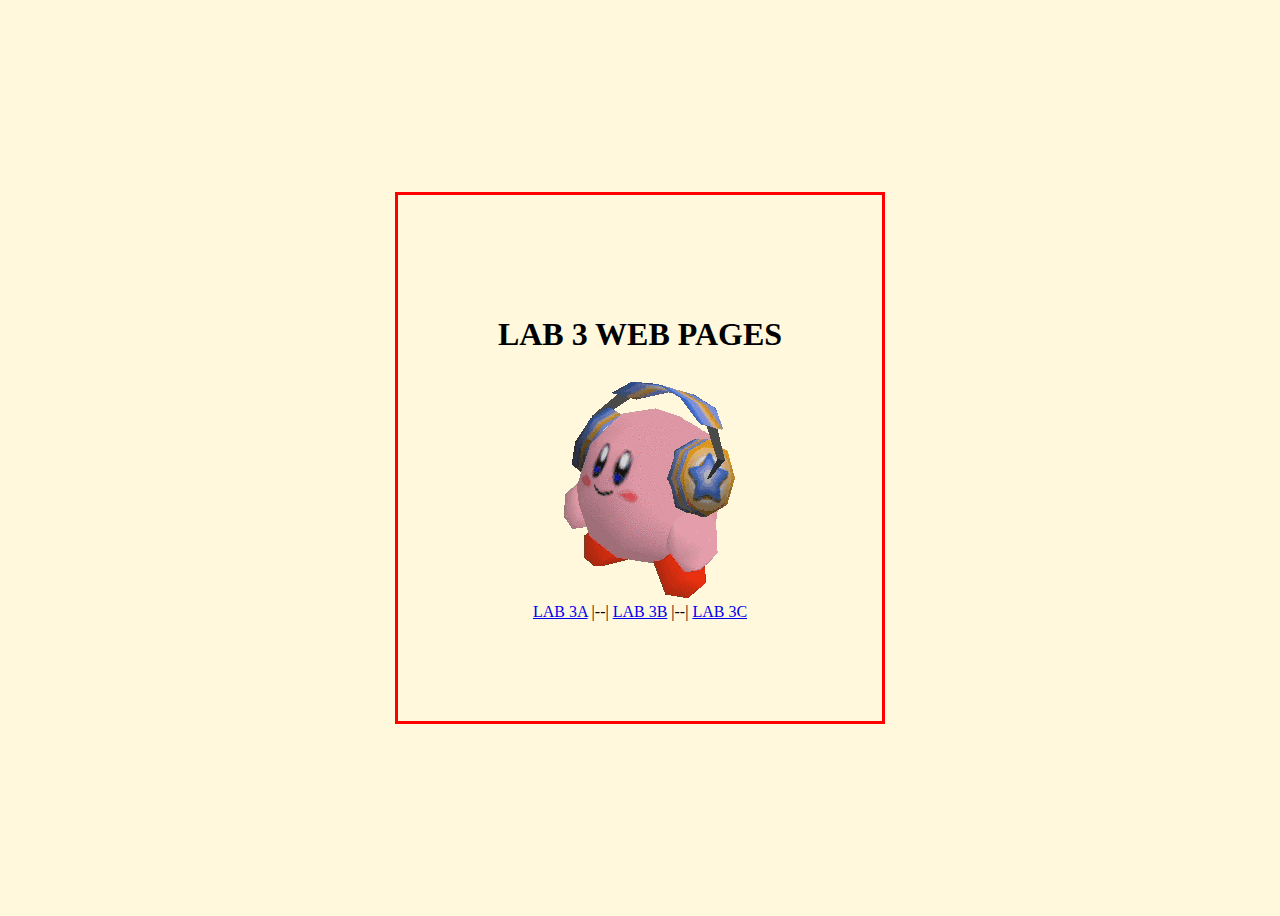
<file: lab03/index.html>
<!DOCTYPE html>
<html>
    <head>
        <Title>Lab 3 Index</Title>
    </head>
    <body style="background-color: cornsilk;">
        <div
            style="display: flex; justify-content: center;align-items: center;height: 100vh;"
        >
        <div style="padding: 100px; outline: 3px solid red;">
            <h1>LAB 3 WEB PAGES</h1>
            <center>
                <img src="assets/kirby-headphones.gif">
            </center>
            <center>
                <a href="partA/">LAB 3A</a> |--|
                <a href="partB/">LAB 3B</a> |--|
                <a href="partC/">LAB 3C</a>
            </center>
        </div>
    </body>
</html>
</file>
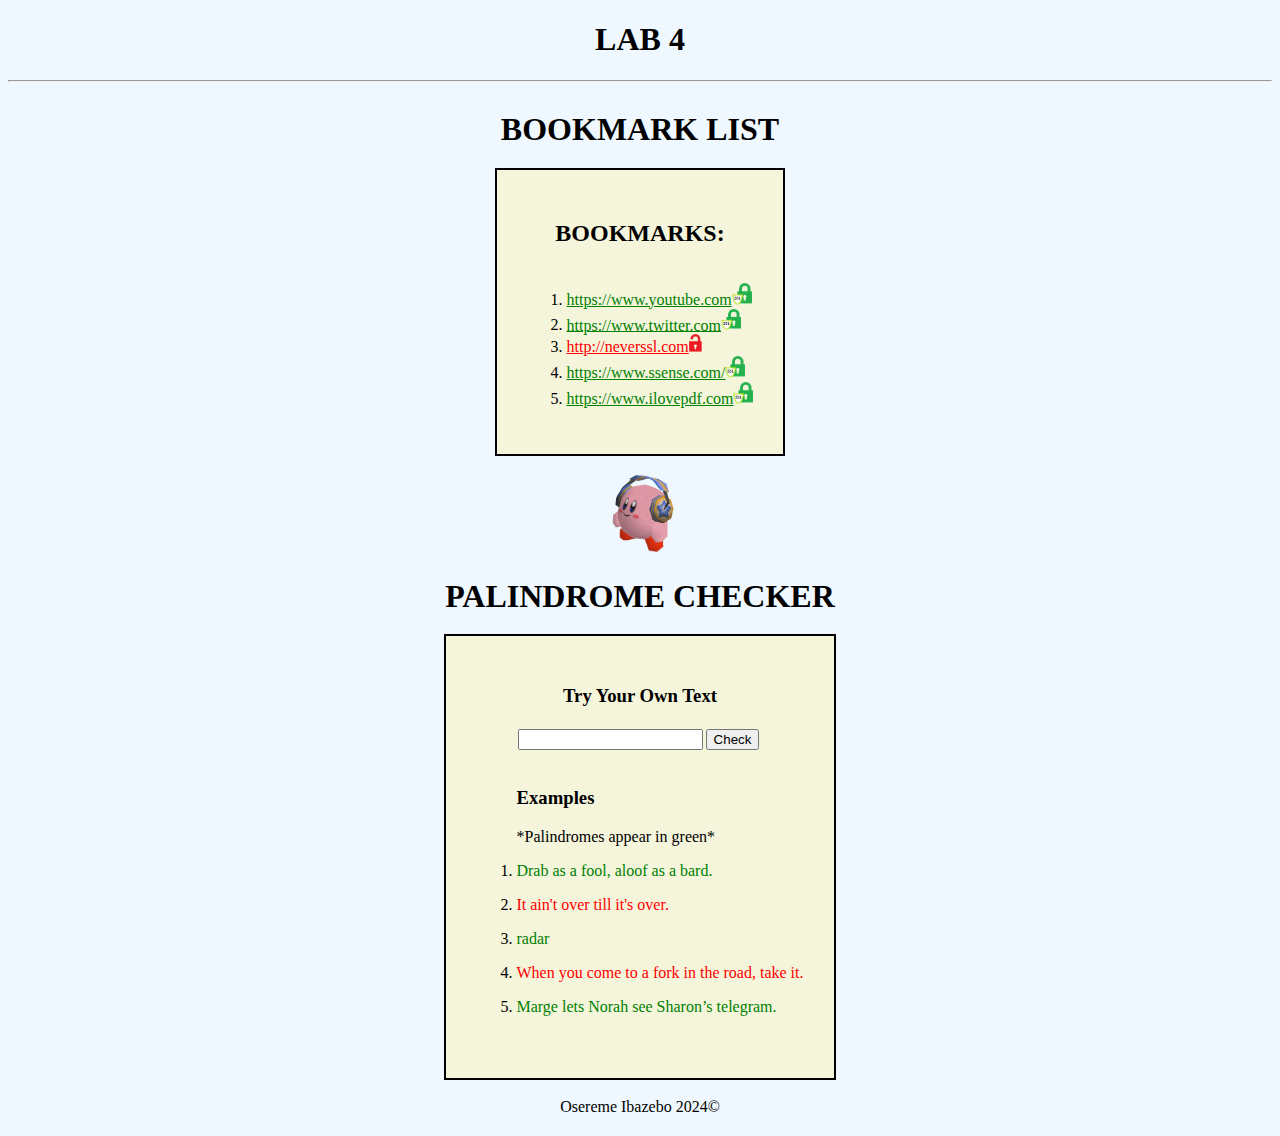
<file: lab04/index.html>
<!DOCTYPE html>
<html>
    <head>
        <title>Lab 4 Problems</title>
        <script src="./script.js"></script>
        <link rel = "stylesheet" href="./styles.css">
    </head>
    <body onload="runScript()">
        <center>
            <h1>
                LAB 4
            </h1>
        </center>
        <hr>
        <section>
            <h1>
                <center>
                    BOOKMARK LIST
                </center>
            </h1>
            <div style="background-color: beige;outline: 2px solid black; padding: 30px; width: auto;">
                <h2>
                    BOOKMARKS:
                </h2>
                <ol id="bookmarkList">
                </ol>
            </div>
        </section>
        <br>
       <center>
            <img src="./images/kirby-headphones.gif" style="height: 80px;">
       </center> 
        <section>
            <h1>
                <center>
                    PALINDROME CHECKER
                </center>
            </h1>
            <div style="background-color: beige; outline: 2px solid black; padding: 30px; width: auto;">
                <h3>Try Your Own Text</h3>

                <div style="flex-direction: row;">
                    <input type="text" id = "inputField">
                    <button onclick="checkValue()">Check</button>
                </div>

                <ol id="palindromeList">
                    <h3>Examples</h3>
                    <p>*Palindromes appear in green*</p>
                </ol>
            </div>
        </section>
        <footer>
            <center>
                Osereme Ibazebo 2024©
            </center>
        </footer>
    </body>
</html>
</file>
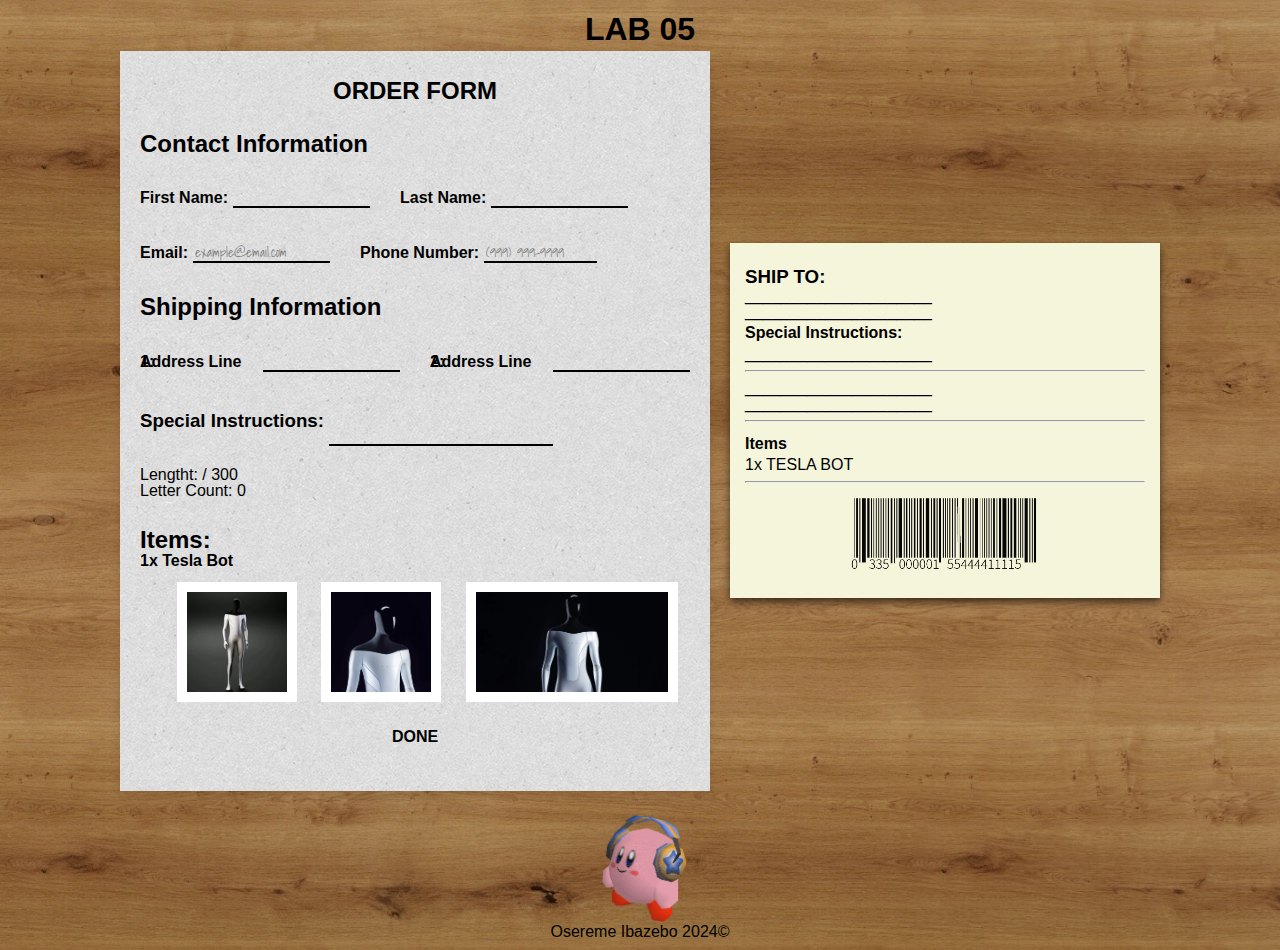
<file: lab05/index.html>
<!DOCTYPE html>
<html>
    <head>
        <title>Lab 05</title>
        <script src="./script.js"></script>
        <script src="https://code.jquery.com/jquery-3.7.1.js" integrity="sha256-eKhayi8LEQwp4NKxN+CfCh+3qOVUtJn3QNZ0TciWLP4=" crossorigin="anonymous"></script>
        <script src="./jqScript.js"></script>
        <link rel="stylesheet" href="./styles.css">
        <link rel="preconnect" href="https://fonts.googleapis.com">
        <link rel="preconnect" href="https://fonts.gstatic.com" crossorigin>
        <link href="https://fonts.googleapis.com/css2?family=Shadows+Into+Light&display=swap" rel="stylesheet"> 
    </head>
    <body>
        <h1>LAB 05</h1>
        <div class ="cover"></div>
        <div id="twoCol">

            <section id = "mainInput">
                <center>
                    <h2>
                       ORDER FORM
                    </h2>
                </center>
                <form name="info">
                    <h2>
                        Contact Information
                    </h2>
                    <div class="formSection">
                        <h4>First Name:</h4>
                        <input type="text" name="firstName"  class="leftInput">
                        <h4>Last Name:</h4>
                        <input type="text" name="lastName">
                    </div>
                    <div class="formSection">
                        <h4>Email:</h4>
                        <input type="text" name="email" placeholder="example@email.com"  class="leftInput"> 
                        <h4>Phone Number:</h4>
                        <input type="tel" placeholder="(999) 999-9999" size="16" maxlength="14" name="phoneNumber">
                    </div>
                    <h2>
                        Shipping Information
                    </h2>
                    <div class="formSection">
                        <h4>
                            Address Line 1:
                        </h4>
                        <input type="text" name="addr1" class="leftInput">
                        <h4>
                            Address Line 2:
                        </h4>
                        <input type = "text" name="addr2">
                    </div>
                    <div class="formSection">
                        <h3>
                            Special Instructions:
                        </h3>
                        <div style="width: 50%">
                            <textarea rows="2" name="specialInstructs" oninput="updateCounts()"></textarea>
                        </div>
                    </div>
                    <div class="formSection">
                        <div>
                            <p id="charCount">Lengtht: / 300</p>
                            <p id="letterCount">Letter Count: 0</p>
                        </div>
                    </div>
                    <div>
                        <h2>
                            Items:
                        </h2>
    
                        <h4>1x Tesla Bot</h2>
                        <div class="imagesPreview">
                            <div></div>
                            <img src="./images/teslarobot1.png" class="preview">
                            <img src="./images/teslabot2.jpg" class="preview">
                            <img src="./images/teslabot3.webp" class="preview">
                            <img src="./images/close_24dp_FFFFFF_FILL0_wght400_GRAD0_opsz24.svg" class="close">
                        </div>
                    </div>
                    <div>
                        <center><h4 onclick="validateForm()" id="done">DONE</h4></center>
                        <center><p id="errors"></p></center> 
                    </div>
                </form>
              
            </section>
            <section class="output">
                <h3>
                    SHIP TO:
                </h3>
                <div>
                    <p id="labelFullName">
                        _____________________
                    </p>
                    <p id="labelAddress">  _____________________ </p>
                    <h4>
                        Special Instructions:
                    </h4>
                    <p id="labelInstructions">  _____________________ </p>
                </div>
                <hr>
                <div>
                    <p id="labelEmail">
                        _____________________
                    </p>
                    <p id="labelPhone">
                        _____________________
                    </p>
                </div>
                <hr>
                <div>
                    <h4>Items</h3>
                    <p>1x TESLA BOT</p>
                </div>
                <hr>
                <center>
                    <img src="./images/—Pngtree—black and white icons of_7554658.png" style="width: 50%;">
                </center>
            </section>
        </div>
        <footer>
            <center>
                <img src="./images/kirby-headphones.gif" style="width: 100px; padding: 10px;">
                <br>
                Osereme Ibazebo 2024©
                <br>
            </center>
        </footer>
    </body>
</html>
</file>
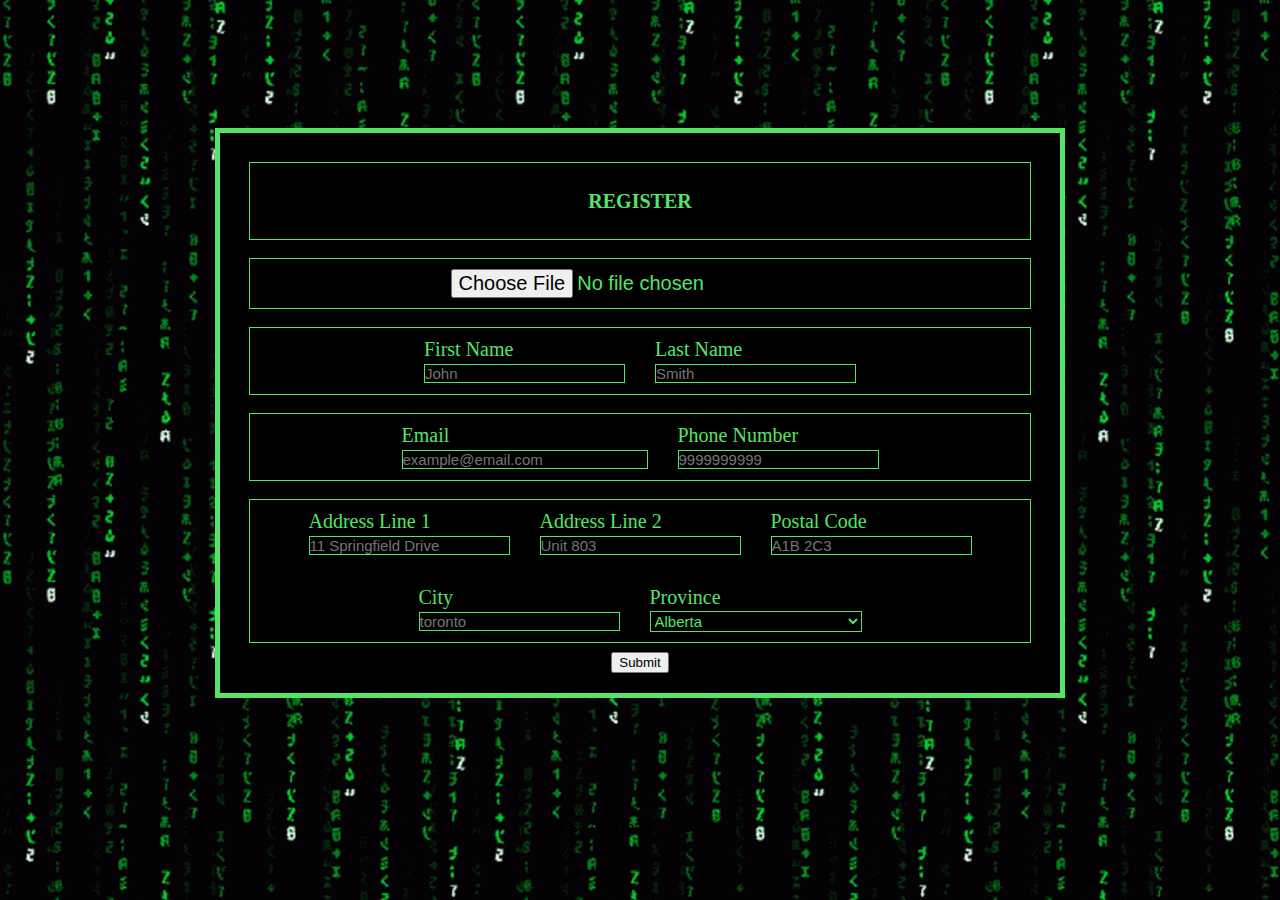
<file: lab07/index.html>
<!DOCTYPE html>
<html>
    <head>
        <title>
            Lab 07
        </title>
        <link rel="stylesheet" href="./styles.css">
    </head>
    <body>
        <div class ="cover"></div>
        <main>
            <form name="info" method="post" action = "https://www2.cs.torontomu.ca/~osibazeb/cgi-bin/lab07b.cgi" enctype="multipart/form-data">
                <section>
                    <h2>
                        REGISTER
                    </h2>
                </section>
                <section>
                    <input type="file" name="picture">
                </section>
                <section>
                    <div class="formField">
                        <p>First Name</p>
                        <input type="text" name="firstName"  class="leftInput" placeholder="John" size="20" >
                    </div>
                    <div class="formField">
                        <p>Last Name</p>
                        <input type="text" name="lastName" placeholder="Smith"  size="20">
                    </div>
                </section>
                <section>
                    <div class="formField">
                        <p>Email</p>
                        <input type="text" name="email" placeholder="example@email.com"  size="25">   
                    </div>
                    <div class="formField">
                        <p>Phone Number</p>
                        <input type="tel" placeholder="9999999999" size="20" maxlength="14" name="phoneNumber">
                    </div>
                </section>
                <section style="flex-direction: column;">
                    <div class="secGroup">
                        <div class="formField">
                            <p>Address Line 1</p>
                            <input type="text" name="addr1" class="leftInput" placeholder="11 Springfield Drive"> 
                        </div>
                        <div class="formField">
                            <p>Address Line 2 </p>
                            <input type = "text" name="addr2" placeholder="Unit 803">
                        </div>
                        <div class="formField">
                            <p>Postal Code</p>
                            <input type = "text" name="postalCode" placeholder="A1B 2C3" />
                        </div>
                    </div>
                    <div class="secGroup">
                        <div class="formField">
                            <p>City</p>
                            <input type = "text" name="city" placeholder="toronto"> 
                        </div>
                        <div class="formField">
                            <p>Province</p>
                            <select name="province">
                                <option value="Alberta">Alberta</option>
                                <option value="British Columbia">British Columbia</option>
                                <option value="Manitoba">Manitoba</option>
                                <option value="New Brunswick">New Brunswick</option>
                                <option value="Newfoundland and Labrador">Newfoundland and Labrador</option>
                                <option value="Nova Scotia">Nova Scotia</option>
                                <option value="Ontario">Ontario</option>
                                <option value="Prince Edward Island">Prince Edward Island</option>
                                <option value="Quebec">Quebec</option>
                                <option value="Saskatchewan">Saskatchewan</option>
                                <option value="Northwest Territories">Northwest Territories</option>
                                <option value="Nunavut">Nunavut</option>
                                <option value="Yukon">Yukon</option> 
                            </select> 
                        </div>
                    </div>
                </section>
                <div>
                    <input type="submit">
                </div>
            </form>
        </main>
        <footer>
            <center>
                Osereme Ibazebo 2024©
                <br>
            </center>
        </footer>
    </body>
</html>
</file>
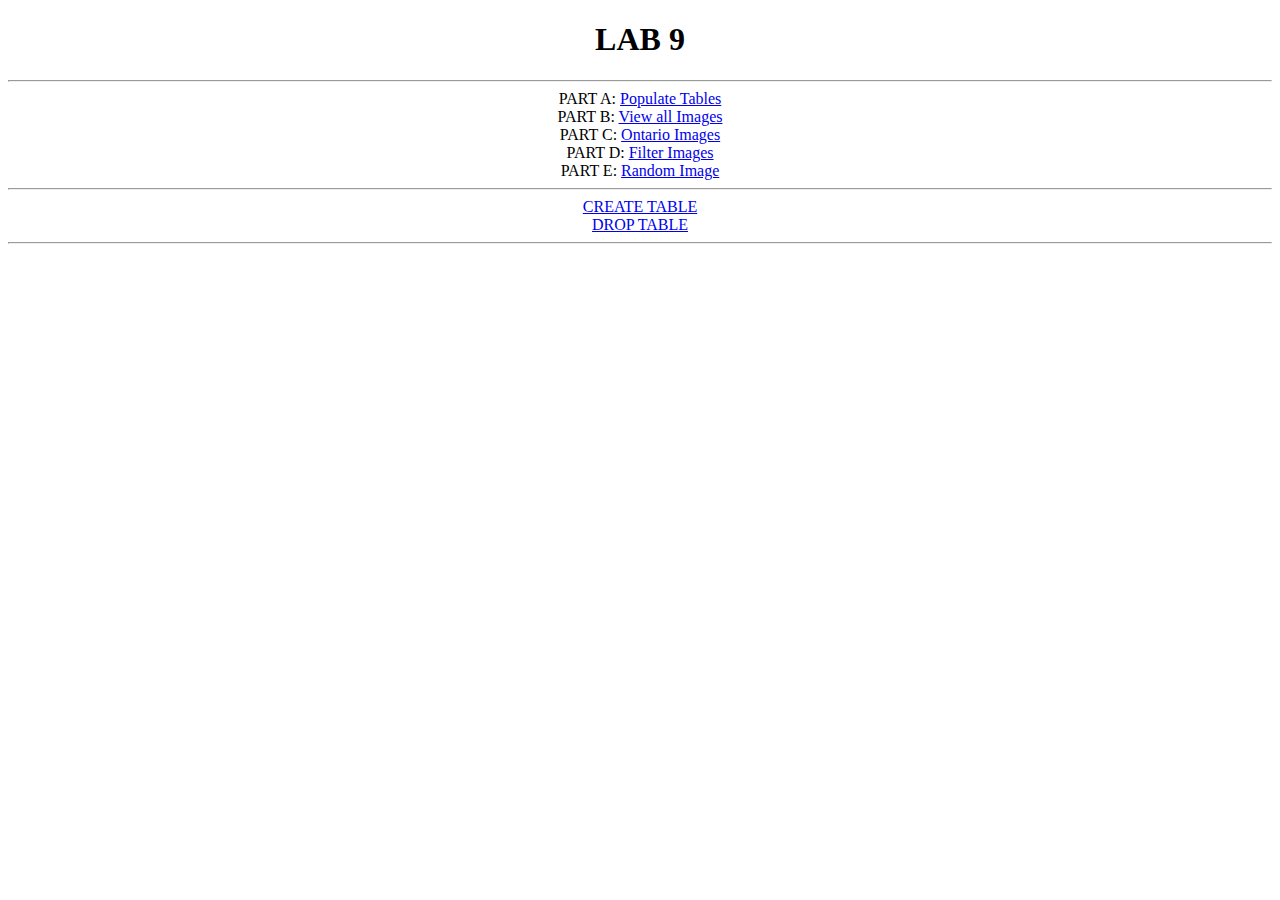
<file: lab09/index.html>
<!DOCTYPE html>
<html>
<head>
	<title> LAB 09 </title>
</head>
<body>

<center>
<h1> LAB 9</h1>
<hr>
PART A: <a href=https://webdev.cs.torontomu.ca/~osibazeb/cps530/lab09/lab09a.php> Populate Tables </a>
<br>
PART B: <a href=https://webdev.cs.torontomu.ca/~osibazeb/cps530/lab09/lab09b.php> View all Images </a>
<br>
PART C: <a href=https://webdev.cs.torontomu.ca/~osibazeb/cps530/lab09/lab09c.php> Ontario Images </a>
<br>
PART D: <a href=https://webdev.cs.torontomu.ca/~osibazeb/cps530/lab09/lab09d.php> Filter Images </a>
<br>
PART E: <a href=https://webdev.cs.torontomu.ca/~osibazeb/cps530/lab09/lab09e.php> Random Image </a>
<hr>
<a href=https://webdev.cs.torontomu.ca/~osibazeb/cps530/lab09/create_tables.php> CREATE TABLE </a>
<br>
<a href=https://webdev.cs.torontomu.ca/~osibazeb/cps530/lab09/delete_table.php> DROP TABLE </a>
<hr>
</center>

</body>

</html>
</file>
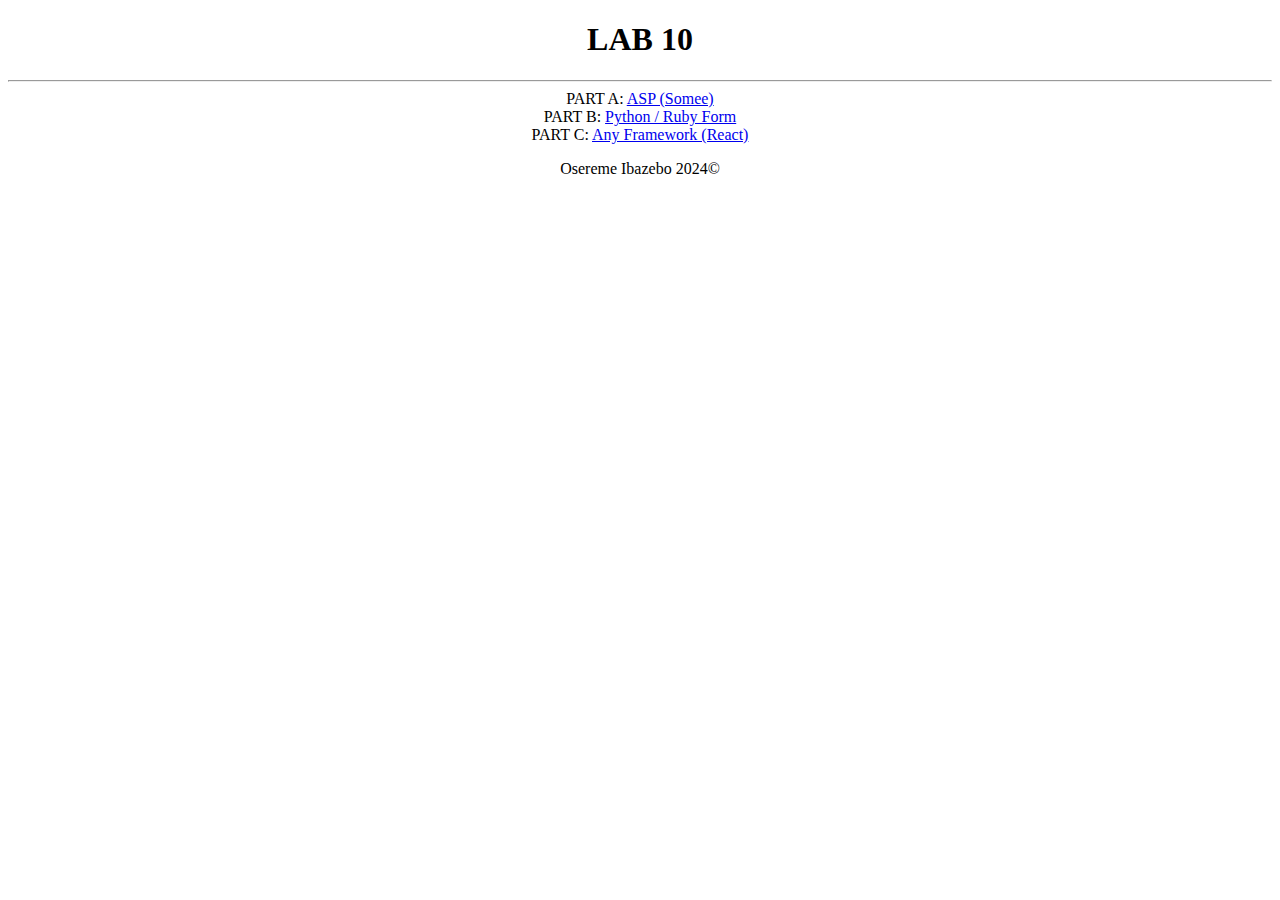
<file: lab10/index.html>
<!DOCTYPE html>
<html>
<head>
	<title> LAB 10 </title>
</head>
<body>

<center>
<h1> LAB 10</h1>
<hr>
PART A: <a href='http://ibazebocp530lab10.somee.com/?color=FF8880'> ASP (Somee) </a>
<br>
PART B: <a href='https://cs.torontomu.ca/~osibazeb/cps530/lab10/lab10b.html'> Python / Ruby Form </a>
<br>
PART C: <a href='https://xreme.github.io/CPS530Lab10React/'> Any Framework (React) </a>
</center>
<footer>
    <center>
        <p>Osereme Ibazebo 2024©</p>
    </center>
</footer>
</body>
</html>
</file>
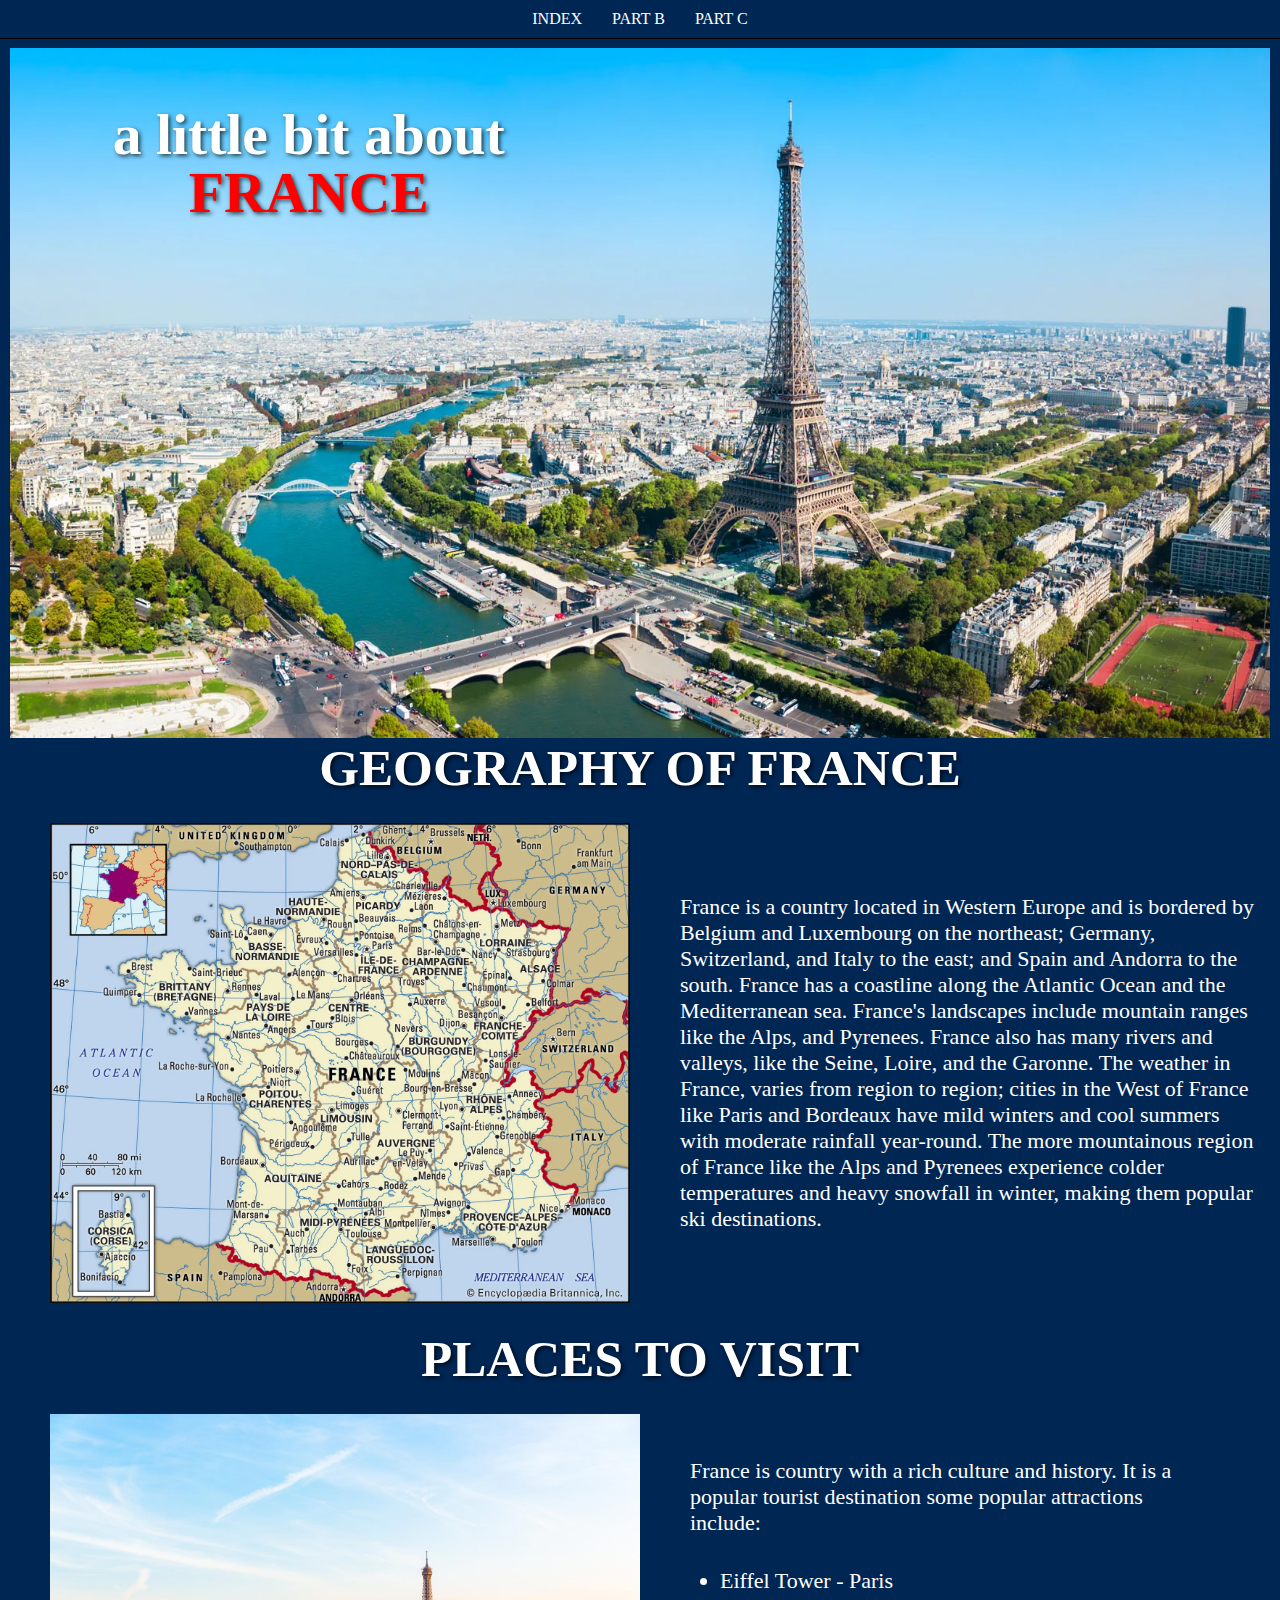
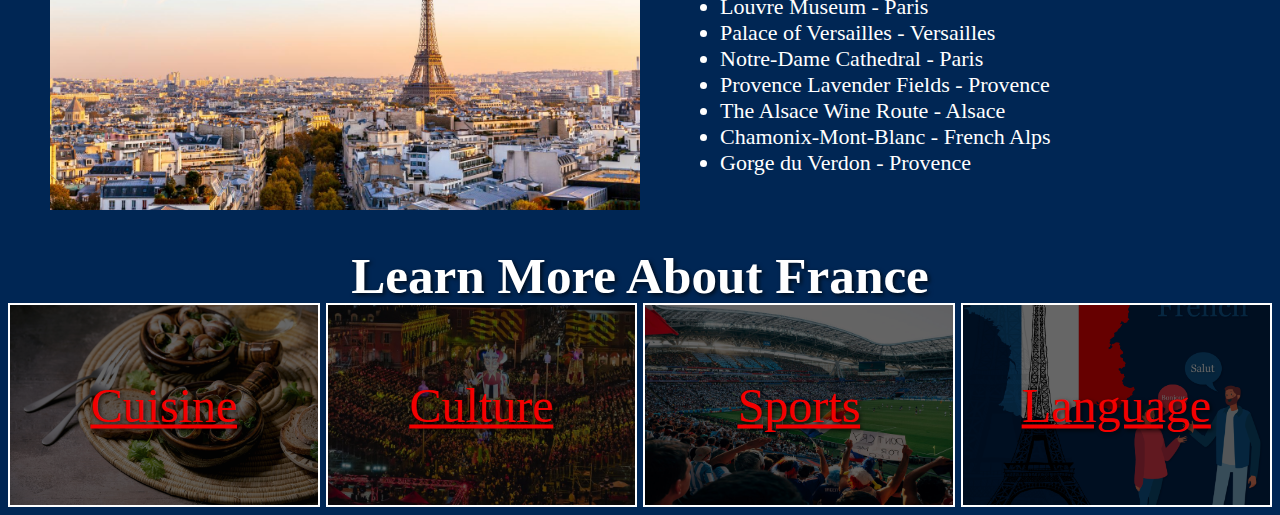
<file: lab03/partA/index.html>
<!DOCTYPE html>
<html>
    <head>
        <title>FRANCE(HTML)</title>
        <meta name="viewport" content="width=device-width, initial-scale=1.0">
        <link rel="stylesheet" href="styles.css">
    </head>
    <body>
        <main>
            <nav class="col-12">
                <a href="../index.html">INDEX</a>
                <a href="../partB/">PART B</a>
                <a href="../partC/">PART C</a>
            </nav>
            <section>
                <div class="col-12 mainImage">
                    <center>
                        <img src="../assets/eiffel-tower-paris-france-champ-de-mars-view.jpg">
                        <div class="overlay-text-large">
                            <h2>
                                a little bit about
                            </h2>
                            <h2 style="color: red;">
                                FRANCE
                            </h2>
                        </div>
                    </center>
                </div>
            </section>
            
            <section>
                <center>
                    <h1>GEOGRAPHY OF FRANCE</h1>
                </center>
                <div class="col-12 text-image-container">
                    <figure class="text-image-item">
                        <img src="../assets/France-map-boundaries-cities-locator.jpg.webp" class="text-image-item">
                    </figure>
                    <p class="text-image-item">
                        France is a country located in Western Europe and is bordered by Belgium and 
                        Luxembourg on the northeast; Germany, Switzerland, and Italy to the east; and Spain 
                        and Andorra to the south. France has a coastline along the Atlantic Ocean and the Mediterranean sea.
                        France's landscapes include mountain ranges like the Alps, and Pyrenees. France also has many rivers and valleys,
                        like the Seine, Loire, and the Garonne. The weather in France, varies from region to region; cities in the
                        West of France like Paris and Bordeaux have mild winters and cool summers with moderate rainfall year-round.
                        The more mountainous region of France like the Alps and Pyrenees experience colder temperatures and heavy snowfall in winter,
                        making them popular ski destinations.
                    </p>
                </div>
            </section>

            <section>
                <center>
                    <h1>PLACES TO VISIT</h1>
                </center>
                <div class="text-image-container col-12">
                    <figure class="text-image-item">
                        <img src="../assets/franceArialShot.jpg" class="text-image-item">
                    </figure>
                    <div class="text-image-item" style="width: 80%;">
                        <p>
                            France is country with a rich culture and history. 
                            It is a popular tourist destination some popular 
                            attractions include:
                        </p>
                        <ul>
                            <li>Eiffel Tower - Paris</li>
                            <li>Louvre Museum - Paris</li>
                            <li>Palace of Versailles - Versailles</li>
                            <li>Notre-Dame Cathedral - Paris</li>
                            <li>Provence Lavender Fields - Provence</li>
                            <li>The Alsace Wine Route - Alsace</li>
                            <li>Chamonix-Mont-Blanc - French Alps</li>
                            <li>Gorge du Verdon - Provence</li>
                        </ul>
                    </div>
                </div>
            </section>

            <div class="col-12">
                <center>
                    <h1>
                        Learn More About France
                    </h1>
                    <div class="image-grid">
                        <div class="grid-image-container">
                            <div class="overlay-shadow"></div>
                            <img src="../assets/france cuisine.jpg" class="grid-image-image">
                            <a class="overlay-text" href="https://en.wikipedia.org/wiki/French_cuisine">Cuisine</a>
                        </div>
                        <div class="grid-image-container">
                            <div class="overlay-shadow"></div>
                            <img src="../assets/landing-carnaval-guillaume-eymard-1920x1080-1-1920x960-1-1024x512.jpeg" class="grid-image-image">
                            <a class="overlay-text" href="https://en.wikipedia.org/wiki/Culture_of_France">Culture</a>
                        </div>
                        <div class="grid-image-container">
                            <div class="overlay-shadow"></div>
                            <img src="../assets/france sports.jpg" class="grid-image-image">
                            <a class="overlay-text" href="https://en.wikipedia.org/wiki/Sport_in_France">Sports</a>
                        </div>
                        <div class="grid-image-container">
                            <div class="overlay-shadow"></div>
                            <img src="../assets/france language.png" class="grid-image-image">
                            <a class="overlay-text" href= "https://en.wikipedia.org/wiki/French_language">Language</a>
                        </div>
                    </div>
                </center>
            </div>
        </main>
    </body>
</html>
</file>
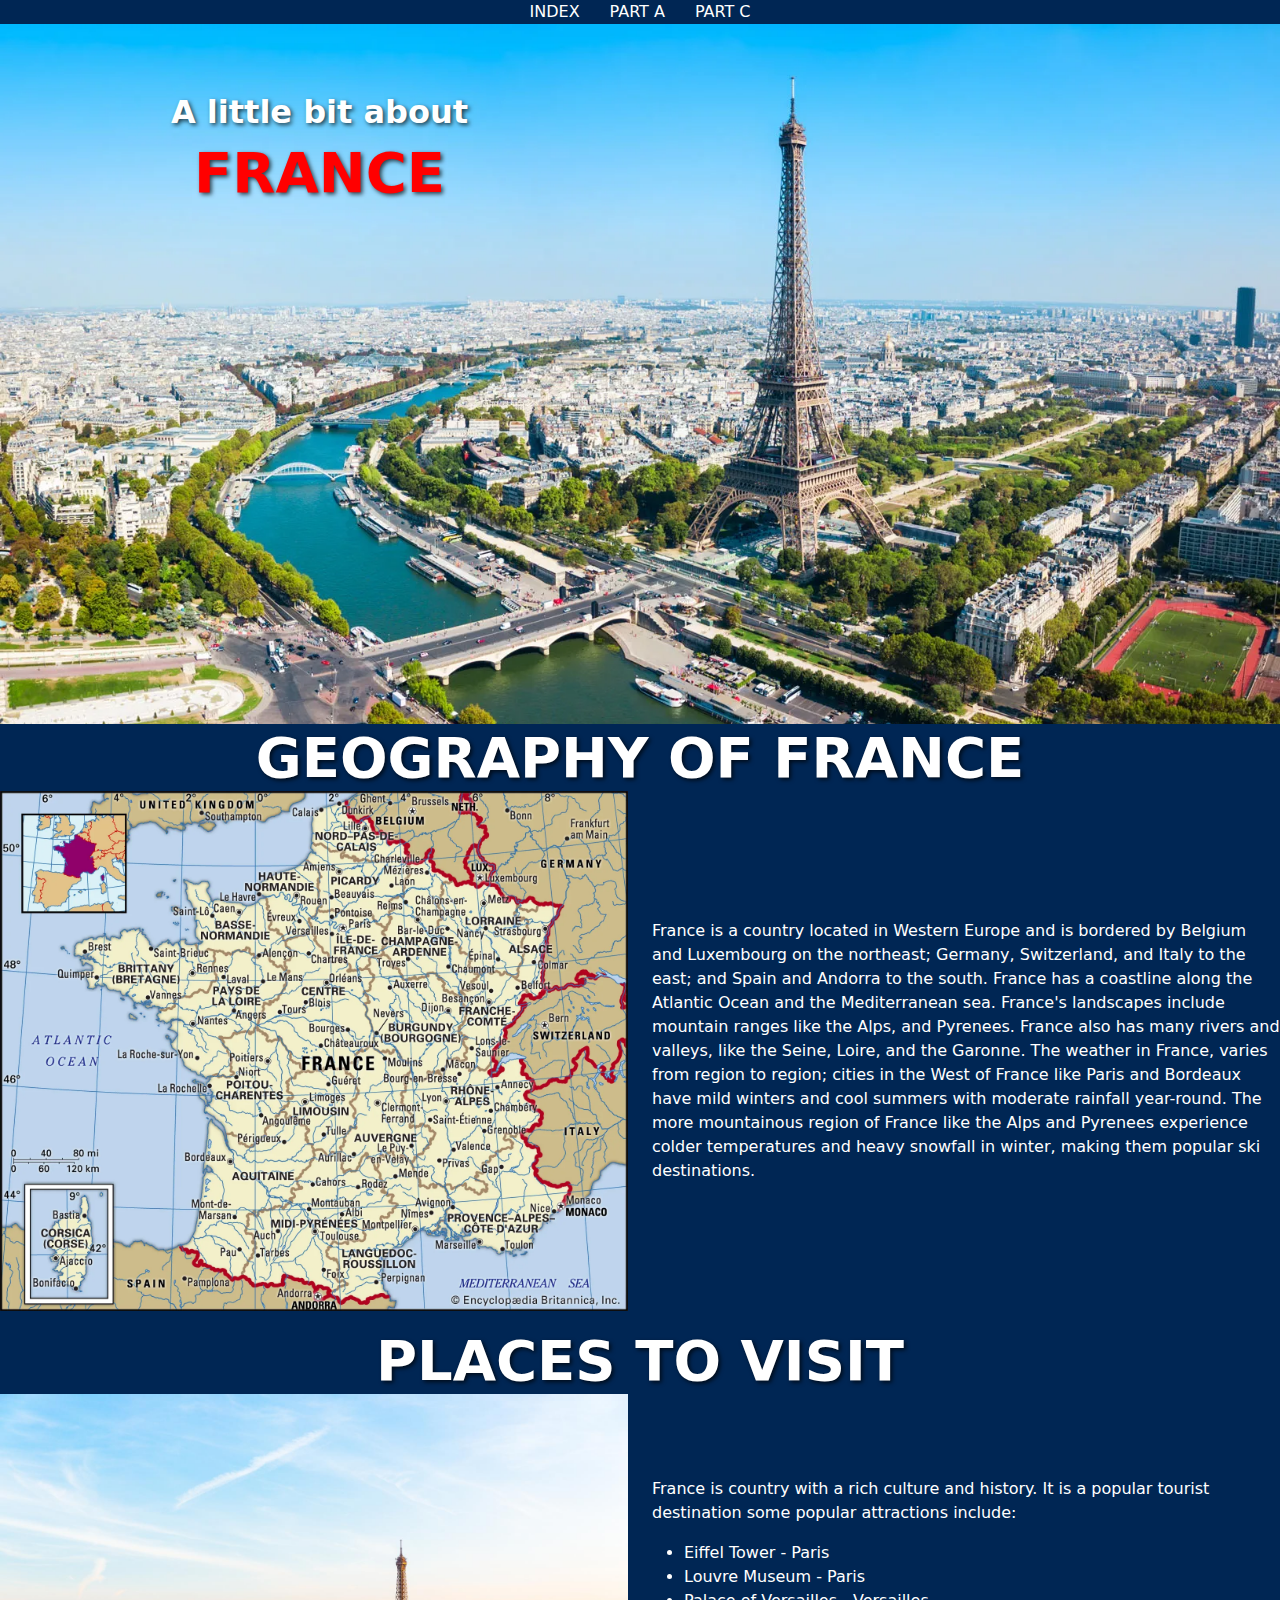
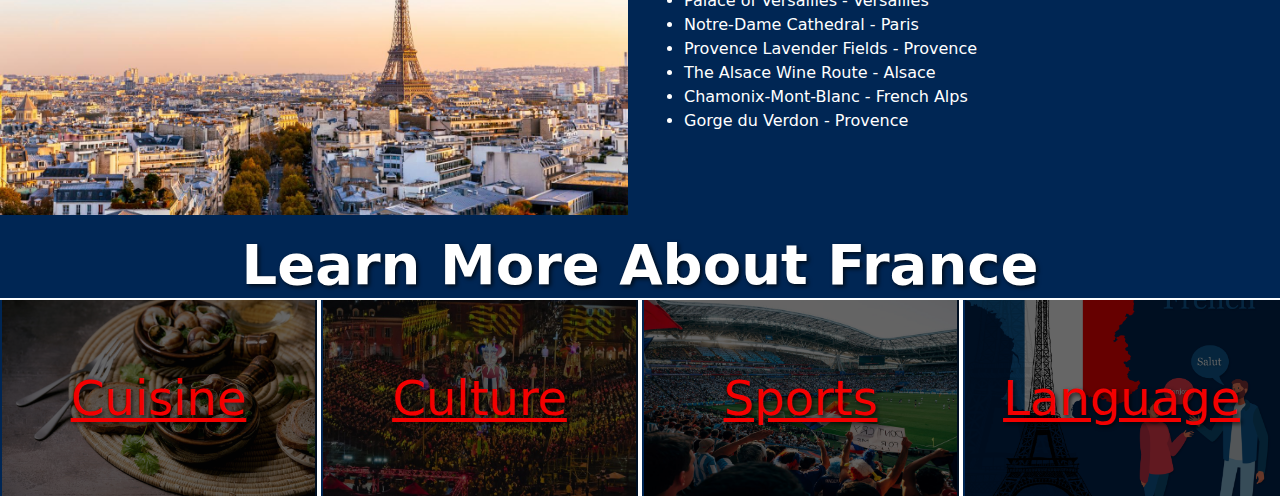
<file: lab03/partB/index.html>
<!DOCTYPE html>
<html>
    <head>
        <title>FRANCE(BOOTSTRAP)</title>
        <link rel="stylesheet" href="https://cdn.jsdelivr.net/npm/bootstrap@5.3.3/dist/css/bootstrap.min.css" integrity="sha384-QWTKZyjpPEjISv5WaRU9OFeRpok6YctnYmDr5pNlyT2bRjXh0JMhjY6hW+ALEwIH" crossorigin="anonymous">
        <link rel="stylesheet" href="styles.css">
    </head>
    <body>
        <main>
            <nav class="">
                <a href="../index.html">INDEX</a>
                <a href="../partA/">PART A</a>
                <a href="../partC/">PART C</a>
            </nav>
            <section>
                <div class="mainImage">
                    <center>
                        <img src="../assets/eiffel-tower-paris-france-champ-de-mars-view.jpg">
                        
                        <div class="overlay-text-large">
                            <h2 class="display-10 display-md-3 display-lg-3 fw-bold">
                                A little bit about
                            </h2>
                            <h1 class="display-4 display-md-3 display-lg-3 fw-bold" style="color: red;">
                                FRANCE
                            </h1>
                        </div>
                    </center>
                </div>
            </section>
            <section>
                <center>
                    <h1 class="display-4 display-md-3 display-lg-2 fw-bold">
                        GEOGRAPHY OF FRANCE
                    </h1>
                </center>
                <div class="row align-items-center">
                    <figure class="col-md-6 ">
                        <img src="../assets/France-map-boundaries-cities-locator.jpg.webp">
                    </figure>
                    <div class="col-md-6">
                        <p class="fs-md-3">
                            France is a country located in Western Europe and is bordered by Belgium and 
                            Luxembourg on the northeast; Germany, Switzerland, and Italy to the east; and Spain 
                            and Andorra to the south. France has a coastline along the Atlantic Ocean and the Mediterranean sea.
                            France's landscapes include mountain ranges like the Alps, and Pyrenees. France also has many rivers and valleys,
                            like the Seine, Loire, and the Garonne. The weather in France, varies from region to region; cities in the
                            West of France like Paris and Bordeaux have mild winters and cool summers with moderate rainfall year-round.
                            The more mountainous region of France like the Alps and Pyrenees experience colder temperatures and heavy snowfall in winter,
                            making them popular ski destinations.
                        </p>
                    </div>
                </div>
            </section>
            <section>
                <center>
                    <h1 class="display-4 display-md-3 display-lg-2 fw-bold">
                        PLACES TO VISIT
                    </h1>
                </center>
                <div class="row align-items-center">
                    <figure class="col-md-6">
                        <img src="../assets/franceArialShot.jpg">
                    </figure>
                    <div class="col-md-6">
                        <p>
                            France is country with a rich culture and history. 
                            It is a popular tourist destination some popular 
                            attractions include:
                        </p>
                        <ul>
                            <li>Eiffel Tower - Paris</li>
                            <li>Louvre Museum - Paris</li>
                            <li>Palace of Versailles - Versailles</li>
                            <li>Notre-Dame Cathedral - Paris</li>
                            <li>Provence Lavender Fields - Provence</li>
                            <li>The Alsace Wine Route - Alsace</li>
                            <li>Chamonix-Mont-Blanc - French Alps</li>
                            <li>Gorge du Verdon - Provence</li>
                        </ul>
                    </div>
                </div>
            </section>
            <div class="">
                <center>
                    <div class="row align-items-center justify-content-center g-1">
                        <h1 class="col-12 display-4 display-md-3 display-lg-2 fw-bold">
                            Learn More About France
                        </h1>
                        <div class=" col-md-6 col-lg-3 grid-image-container">
                            <div class="overlay-shadow"></div>
                            <img src="../assets/france cuisine.jpg" class="grid-image-image">
                            <a class="overlay-text" href="https://en.wikipedia.org/wiki/French_cuisine">Cuisine</a>
                        </div>
                        <div class="grid-image-container col-md-6  col-lg-3">
                            <div class="overlay-shadow"></div>
                            <img src="../assets/landing-carnaval-guillaume-eymard-1920x1080-1-1920x960-1-1024x512.jpeg" class="grid-image-image">
                            <a class="overlay-text" href="https://en.wikipedia.org/wiki/Culture_of_France">Culture</a>
                        </div>
                        <div class="grid-image-container col-md-6 col-lg-3">
                            <div class="overlay-shadow"></div>
                            <img src="../assets/france sports.jpg" class="grid-image-image">
                            <a class="overlay-text" href="https://en.wikipedia.org/wiki/Sport_in_France">Sports</a>
                        </div>
                        <div class="grid-image-container col-md-6 col-lg-3">
                            <div class="overlay-shadow"></div>
                            <img src="../assets/france language.png" class="grid-image-image">
                            <a class="overlay-text" href= "https://en.wikipedia.org/wiki/French_language">Language</a>
                        </div>
                    </div>
                </center>
            </div>

        </main>
    </body>
</html>
</file>
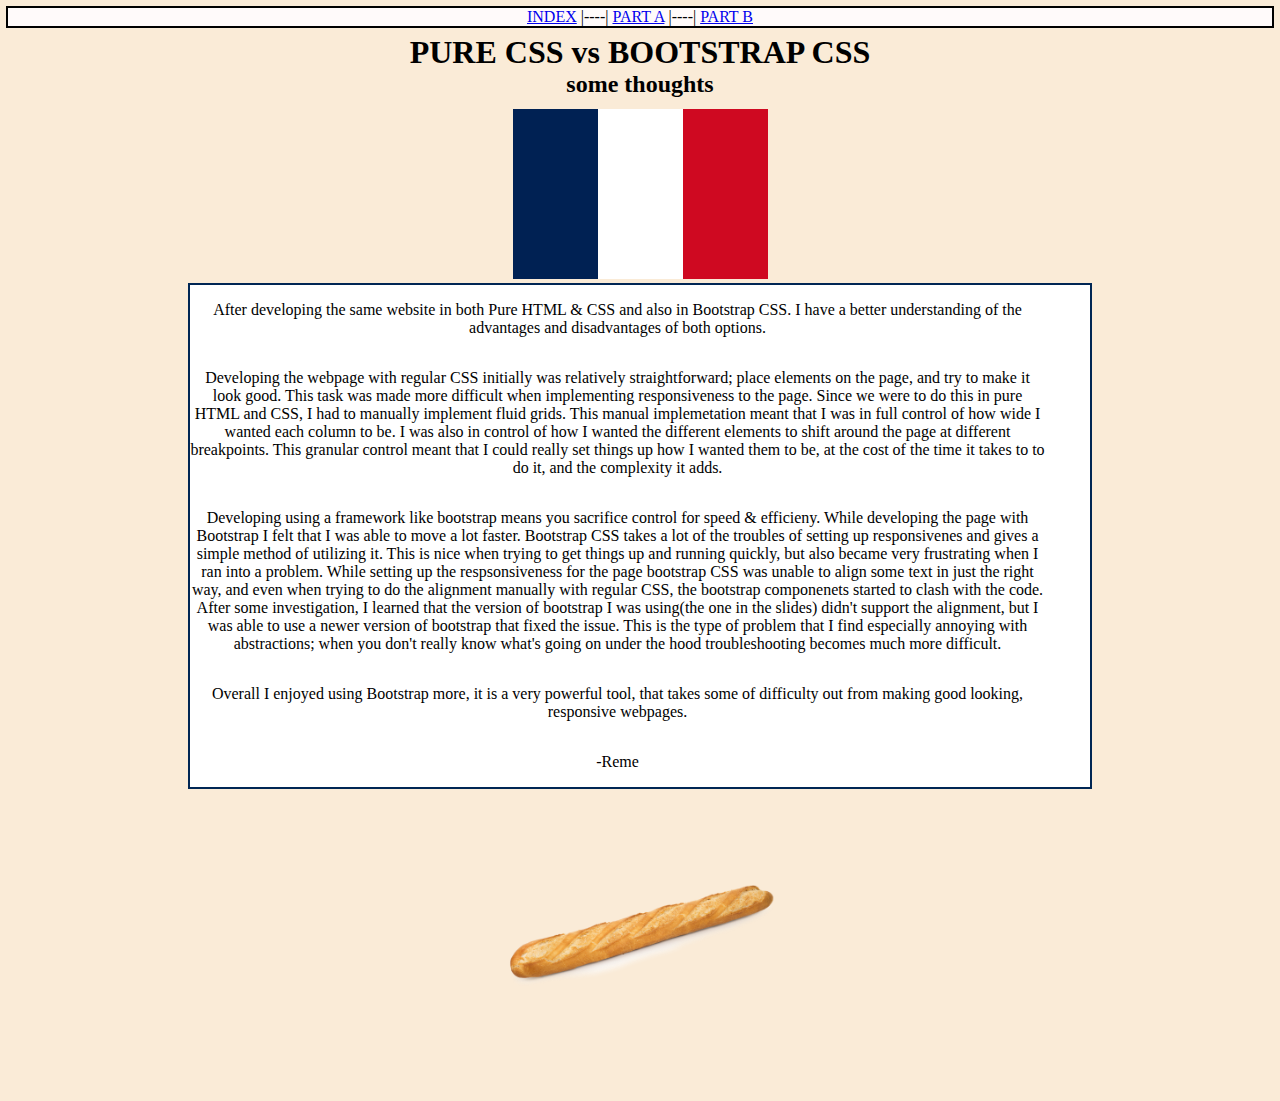
<file: lab03/partC/index.html>
<!DOCTYPE html>
<html>
    <head>
        <title>
            LAB 3C - REPORT
        </title>
    </head>
    <body style="background-color: antiquewhite;">
        <center>
            <nav style="outline: solid 2px black; background-color: snow;">
                <a href="../index.html">INDEX</a>  |----|
                <a href="../partA/">PART A</a> |----|
                <a href="../partB/">PART B</a>
            </nav>
        </center>
        <div style="line-height: 10px;">
            <center>
                <h1>
                    PURE CSS vs BOOTSTRAP CSS
                </h1>
                <h2>
                    some thoughts
                </h2>
            </center>
        </div>
        <div>
            <center>
                <img src = "../assets/Flag_of_France.svg.png">
            </center>
        </div>
        
        <center>
            <div
                style="display: flex; justify-content: center; flex-direction: column; width: 80%;  border: solid 2px rgb(0, 38, 84);background-color: white; max-width: 900px;"
            >
                <p style="width: 95%;">
                    After developing the same website in both Pure HTML & CSS and also in Bootstrap CSS. I have a 
                    better understanding of the advantages and disadvantages of both options. 
                </p>
                <p style="width: 95%;">
                    Developing the webpage with regular CSS initially was relatively straightforward; place elements on the
                    page, and try to make it look good. This task was made more difficult when implementing responsiveness
                    to the page. Since we were to do this in pure HTML and CSS, I had to manually implement fluid grids.
                    This manual implemetation meant that I was in full control of how wide I wanted each column
                    to be. I was also in control of how I wanted the different elements to shift around the page at different 
                    breakpoints. This granular control meant that I could really set things up how I wanted them to be,
                    at the cost of the time it takes to to do it, and the complexity it adds. 
                </p>
                <p style="width: 95%;">
                    Developing using a framework like bootstrap means you sacrifice control for speed & efficieny. While developing the 
                    page with Bootstrap I felt that I was able to move a lot faster. Bootstrap CSS
                    takes a lot of the troubles of setting up responsivenes and gives a simple method of utilizing it. This is nice when 
                    trying to get things up and running quickly, but also became very frustrating when I ran into a problem.
                    While setting up the respsonsiveness for the page bootstrap CSS was unable to align some text in
                    just the right way, and even when trying to do the alignment manually with regular CSS, the bootstrap componenets
                    started to clash with the code. After some investigation, I learned that the version of bootstrap I was using(the one in the slides) 
                    didn't support the alignment, but I was able to use a newer version of bootstrap that fixed the issue. This is the type of problem
                    that I find especially annoying with abstractions; when you don't really know what's going on under the hood
                    troubleshooting becomes much more difficult.
                </p>
                <p style="width: 95%;">
                    Overall I enjoyed using Bootstrap more, it is a very powerful tool, that takes some of difficulty out from 
                    making good looking, responsive webpages.
                </p>
                <p style="width: 95%;">
                   -Reme
                </p>
            </div>
        </center>

        <div>
            <center>
                <img src = "../assets/13954_1baguetteclsica250g37uds250g.png" style="width: 300px;">
            </center>
        </div> 
    </body>
</html>
</file>
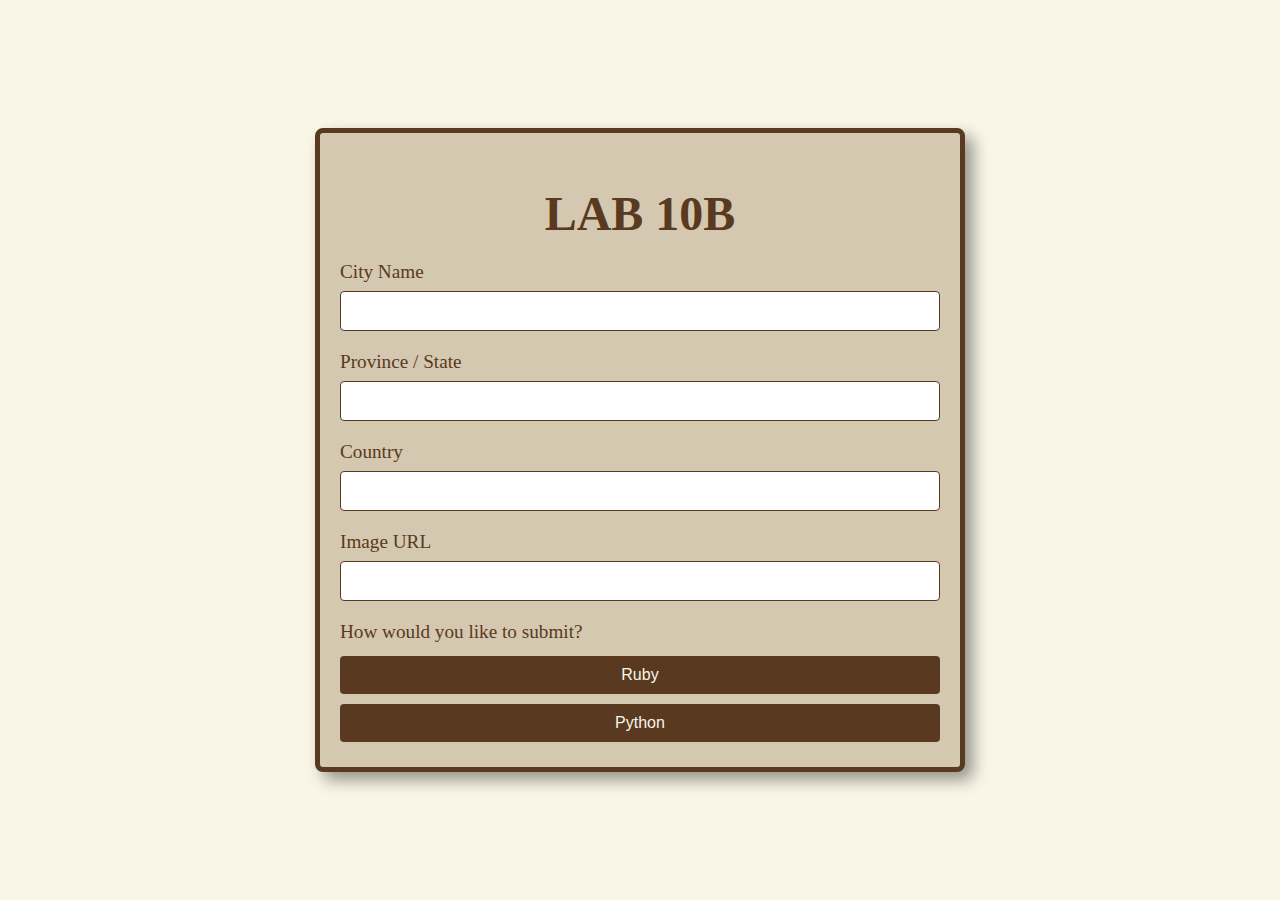
<file: lab10/lab10b.html>
<!DOCTYPE html>
<html>
    <head>
        <title>Lab 10b</title>
        <script>
            function submitForm(type) {
                const form = document.getElementById('locationForm');
                const city = form.elements['city'].value;
                const country = form.elements['country'].value;
                const imageUrl = form.elements['image_url'].value;
                const errorMsg = document.getElementById('errorTxt');
        
                if (!city || !country || !imageUrl) {
                    errorMsg.textContent = 'Please fill out City, Country and Image ';
                    errorMsg.style.color = 'darkred';
                    return false;
                }
        
                errorMsg.textContent = '';
                form.action = type;
                form.submit();
            }
        </script>
        <style>
            body {
                margin: 0;
                padding: 0;
                font-family: 'Georgia', serif;
                background-color: #f9f5e7;
                color: #5a3921; 
                min-height: 100vh;
                display: flex;
                justify-content: center;
                align-items: center;
            }

            div {
                background-color: #d4c8b0;
                border: 5px solid #5a3921;
                padding: 20px;
                width: 90%;
                max-width: 600px;
                box-shadow: 8px 8px 16px rgba(0, 0, 0, 0.4);
                border-radius: 8px; 
            }

            h1 {
                text-align: center;
                font-size: 3rem;
                font-weight: bold;
                margin-bottom: 20px;
            }

            form {
                display: flex;
                flex-direction: column;
            }

            label {
                margin-bottom: 8px;
                font-size: 1.2rem;
            }

            input[type="text"] {
                margin-bottom: 20px;
                padding: 10px;
                font-size: 1rem;
                border: 1px solid #5a3921;
                border-radius: 4px;
                background-color: white;
                color: #5a3921;
            }

            input[type="button"] {
                background-color: #5a3921;
                color: #f9f5e7; 
                border: none;
                padding: 10px 20px;
                margin: 5px 0;
                font-size: 1rem;
                cursor: pointer;
                border-radius: 4px;
                transition: background-color 0.3s ease;
            }

            input[type="button"]:hover {
                background-color: #3c2918;
            }
        </style>
    </head>
    <body>
        <div>
            <h1>LAB 10B</h1>
            <p id="errorTxt"></p>
            <form id="locationForm" method="post">
                <label>City Name</label>
                <input type="text" name="city">
                
                <label>Province / State</label>
                <input type="text" name="province">
                
                <label>Country</label>
                <input type="text" name="country">
                
                <label>Image URL</label>
                <input type="text" name="image_url">
                
                <label>How would you like to submit?</label>
                <input type="button" value="Ruby" onclick="submitForm('https://www2.cs.torontomu.ca/~osibazeb/cgi-bin/lab10r.cgi')">
                <input type="button" value="Python" onclick="submitForm('https://www2.cs.torontomu.ca/~osibazeb/cgi-bin/lab10p.cgi')">
            </form>
        </div>
    </body>
</html>
</file>
<file: lab04/styles.css>
section{
    display: flex;
    flex-direction: column;
    align-items: center;
    justify-content: center;
}
body{
    background-color: aliceblue;
}
div{
    display: flex;
    flex-direction: column;
    align-items: center;

}
button{
    margin: 3px;
}
footer{
    margin: 20px;
}
.icon img{
    width: 10px;
}
</file>
<file: lab05/styles.css>
body{
    display: flex;
    flex-direction: column;
    align-items: center;
    line-height: 0;
    height: 100%;
    background-image: url("./images/oak-3275-mm-architextures.jpg");
    font-family: Arial, Helvetica, sans-serif;
}
input{
    font-family: 'Shadows Into Light'
}
textarea{
    resize: none;
    width: 80%;
    font-family: 'Shadows Into Light'
}

.formSection{
    outline: solid blue 2x;
    display: flex;
    align-items: center;
}
.formSection input{
    height: 4ch;   
    margin-left: 5px;
    background-color: transparent;
    border: none;
    border-bottom: 2px solid black;
}
.leftInput{
    margin-right: 30px;
}
.formSection textarea{
    background-color: transparent;
    margin-left: 5px;
    background-color: transparent;
    border: none;
    border-bottom: 2px solid black;
}
form{
    display: flex;
    flex-direction: column;
    justify-content: space-evenly;
    line-height: 0;
    outline: 2px sold red;
    height: 100%;
}
.preview{
    height: 100px;
    border: 10px solid white;
}

.close{
    visibility: hidden;
    position: absolute;
    top: 5%;
    right: 5%;
    z-index: 4;
    width: 10%;
}
.cover{
    background-color: black;
    opacity: 50%;
    width: 100%;
    height: 100%;
    position: fixed;
    margin: 0;
    top: 0;
    left: 0;
    z-index: 2;
    visibility: hidden;
}
#mainInput{
    display: flex;
    flex-direction: column;
    align-items: center;
    background-color: white;
    background-image: url("./images/textured-paper.png");
    padding: 20px;
    width: 550px;
    height: 700px;
    box-shadow: 0 4px 8px rgba(0, 0, 0, 0.1);
}
.imagesPreview{
    outline: solid red 2x;
    display: flex;
    flex-direction: row;
    justify-content: space-around;
}
#done:hover{
    color: green;
}
#errors{
    color: red;
}
footer{
    width: 100%;
    padding: 10px;
}
#twoCol{
    display: flex;
    gap: 20px;
    align-items: center;
}
.output{
    background-color: beige;
    height: 325px;
    width: 400px;
    padding: 15px;
    box-shadow: 0 4px 8px rgba(0, 0, 0, 0.6); 
}
</file>
<file: lab07/styles.css>
body{
    display: flex;
    height: 100%;
    background-color: rgb(0, 0, 0);
    flex-direction: column;
    align-items: center;
    background-image: url("./Matrix\ GIF.gif");
}
main{
    display: flex;
    justify-content: center;
    align-items: center;
    width: 1000px;
    height: 90vh;
    border: px solid red;
}
#mainInput{
    display: flex;
    align-items: center;
    justify-content: center;
}
h2{

}
form{
    display: flex;
    flex-direction: column;
    align-items: center;
    outline: 5px solid rgb(85, 228, 104);
    width: 80%;
    background-color: black;
    padding: 20px;
}
div{
    outline: px solid black;
}
section{
    width: 95%;
    display: flex;
    justify-content:center;
    align-items: center;
    outline: solid rgb(85, 228, 104) 1px;
    gap: 30px;
    margin: 10px;
    padding: 10px;

}
section *{
    color: rgb(85, 228, 104);
    font-size: 20px;
}
.formField {
    margin: 0; 
    padding: 0; 
}

.formField p {
    margin: 0; 
    padding: 0; 
}

.formField input, select{
    margin: 0; 
    padding: 0;
    font-size: 15px;
    background-color: transparent;
    border: 1px solid rgb(85, 228, 104);
}
.secGroup{
    display: flex;
    gap: 30px;
}
</file>
<file: lab03/partA/styles.css>
* {box-sizing:border-box;}
body {
    background-color: rgb(0, 38, 84);
    display: flex;
    justify-content: center;
    margin: 0;
}
.col-1 {width: 8.33%;}
.col-2 {width: 16.66%;}
.col-3 {width: 25%;}
.col-4 {width: 33.33%;}
.col-5 {width: 41.66%;}
.col-6 {width: 50%;}
.col-7 {width: 58.33%;}
.col-8 {width: 66.66%;}
.col-9 {width: 75%;}
.col-10 {width: 83.33%;}
.col-11 {width: 91.66%;}
.col-12 {width: 100%;}
[class*="col-"] {float:left; padding:10px;}

div img{
    width: 100%;
    display: block;
}

nav{
    display: flex;
    outline: 1px solid black;
    justify-content: center;
    align-items: center;
}
nav a{
    margin: 0 15px;
    text-decoration: none;
    color: white;
}
h1{
    color: white;
    font-size: 4vw;
    margin: 0;
    text-shadow: 2px 2px 4px rgba(0, 0, 0, 0.7); 
}
p{
    color: white;
    width: 90%;
    font-size: 16px;
}
ul{
    color: white;
    width: 90%;
    font-size: 16px; 
}

.mainImage{
    position: relative;
    max-height: 700px;
    overflow: hidden;
}

.overlay-text{
    position: absolute;
    top: 50%;
    left: 50%;
    transform: translate(-50%, -50%);
    color: rgb(243, 0, 0);
    font-size: 3em;
    text-shadow: 2px 2px 4px rgba(0, 0, 0, 0.7);
}
.overlay-text:hover{
    color: blue;
}
.overlay-text-large{
    position: absolute;
    top: 18%;
    left: 18%;
    transform: translate(-30%, -50%);
    color: white;
    font-size: 1rem;
    text-shadow: 2px 2px 4px rgba(0, 0, 0, 0.7);
    line-height: 10px;
}
.overlay-shadow{
    position: absolute;
    width: 100%;
    height: 100%;
    background-color: black;
    opacity: .6;
}
.text-image-container{
    display: flex;
    flex-direction: column;
    justify-items: center;
    align-items: center;
    margin: 0;
}
.text-image-item{
    flex: 1;
}
.image-grid{
    display: flex;
    flex-direction: column;
}
.grid-image-container{
    position: relative;
    outline: 2px solid black;
    max-height: 200px;
    width: 95%;
    overflow: hidden;
}
.grid-image-image{
    height: 100%;
    width: 100%;
    object-fit: cover;
}

/*tablets */
@media screen and (min-width: 700px){
    .text-image-container{
        display: flex;
        flex-direction: row;
        justify-items: center;
    }
    .image-grid{
        flex-direction: row;
        flex-wrap: wrap;
        gap: 10px;
        width: 100%;
    }
    .grid-image-container{
        flex: 1 1 40%;
        height: 300px;
        position: relative;
        outline: 2px solid red;
        overflow: hidden;
    }
    .overlay-text-large{
        font-size: 1.6em;
    }
    ul{
        color: white;
        width: 90%;
        font-size: 16px; 
    }
}
@media screen and (min-width: 900px){
    
    .image-grid{
        flex-direction: row;
        flex-wrap: wrap;
        gap: 10px;
        width: 100%;
    }
    p{
        font-size: 17px;
        padding: 10px;
    }
    ul{
        color: white;
        width: 90%;
        font-size: 17px; 
    }

    .grid-image-container{
        flex: 1 1 20%;
        height: 300px;
        position: relative;
        outline: 2px solid white;
        overflow: hidden;
    }
    .overlay-text-large{
        font-size: 2.2em;
    }
}
@media screen and (min-width: 1200px){
    p{
        font-size: 22px;
        padding: 10px;
    }
    ul{
        color: white;
        width: 90%;
        font-size: 22px; 
    }
    .overlay-text-large{
        font-size: 2.4em;
    }
}
@media only screen and (min-width: 1600px) {
	main {
        align-self: center;
        max-width: 1600px;
        display: flex;
        flex-direction: column;
        outline: 2px solid black;
    }
    p{
        font-size: 30px;
        padding: 10px;
    }
    ul{
        color: white;
        width: 90%;
        font-size: 30px; 
    }
    .overlay-text-large{
        font-size: 3em;
    }
}
</file>
<file: lab03/partB/styles.css>
body {
  background-color: rgb(0, 38, 84);
}
div img{
    width: 100%;
    display: block;
}

nav{
    display: flex;
    outline: 1px solid black;
    justify-content: center;
    align-items: center;
}
nav a{
    margin: 0 15px;
    text-decoration: none;
    color: white;
}
h1{
    color: white;
    font-size: 4vw;
    margin: 0;
    text-shadow: 2px 2px 4px rgba(0, 0, 0, 0.7); 
}
p{
    color: white;
    font-size: 16px;
}
ul{
    color: white;
    width: 90%;
    font-size: 16px; 
}

.mainImage{
    position: relative;
    max-height: 700px;
    overflow: hidden;
}

.overlay-text{
    position: absolute;
    top: 50%;
    left: 50%;
    transform: translate(-50%, -50%);
    color: rgb(243, 0, 0);
    font-size: 3em;
    text-shadow: 2px 2px 4px rgba(0, 0, 0, 0.7);
}
.overlay-text:hover{
    color: blue;
}
.overlay-text-large{
    position: absolute;
    top: 18%;
    left: 18%;
    transform: translate(-20%, -50%);
    color: white;
    text-shadow: 2px 2px 4px rgba(0, 0, 0, 0.7);
}
.overlay-shadow{
    position: absolute;
    width: 100%;
    height: 100%;
    background-color: black;
    opacity: .6;

}
.text-image-container{
    display: flex;
    flex-direction: column;
    justify-items: center;
    align-items: center;
    margin: 0;
    overflow: hidden;
}
.text-image-item{
    flex: 1;
}
.grid-image-container{
    position: relative;
    height: 200px;
    overflow: hidden;
    margin: 0px;
    border: 2px solid white;

}
.grid-image-image{
    height: 100%;
    width: 100%;
    object-fit: cover;
}

  
@media only screen and (min-width: 576px) {
    p {
        font-size: 1.2rem;
    }
}

@media only screen and (min-width: 768px) {
    p {
        font-size: 1rem;
    }
}

@media only screen and(min-width: 992px) {
    p {
        font-size: 1.6rem;
    }
}
</file>
